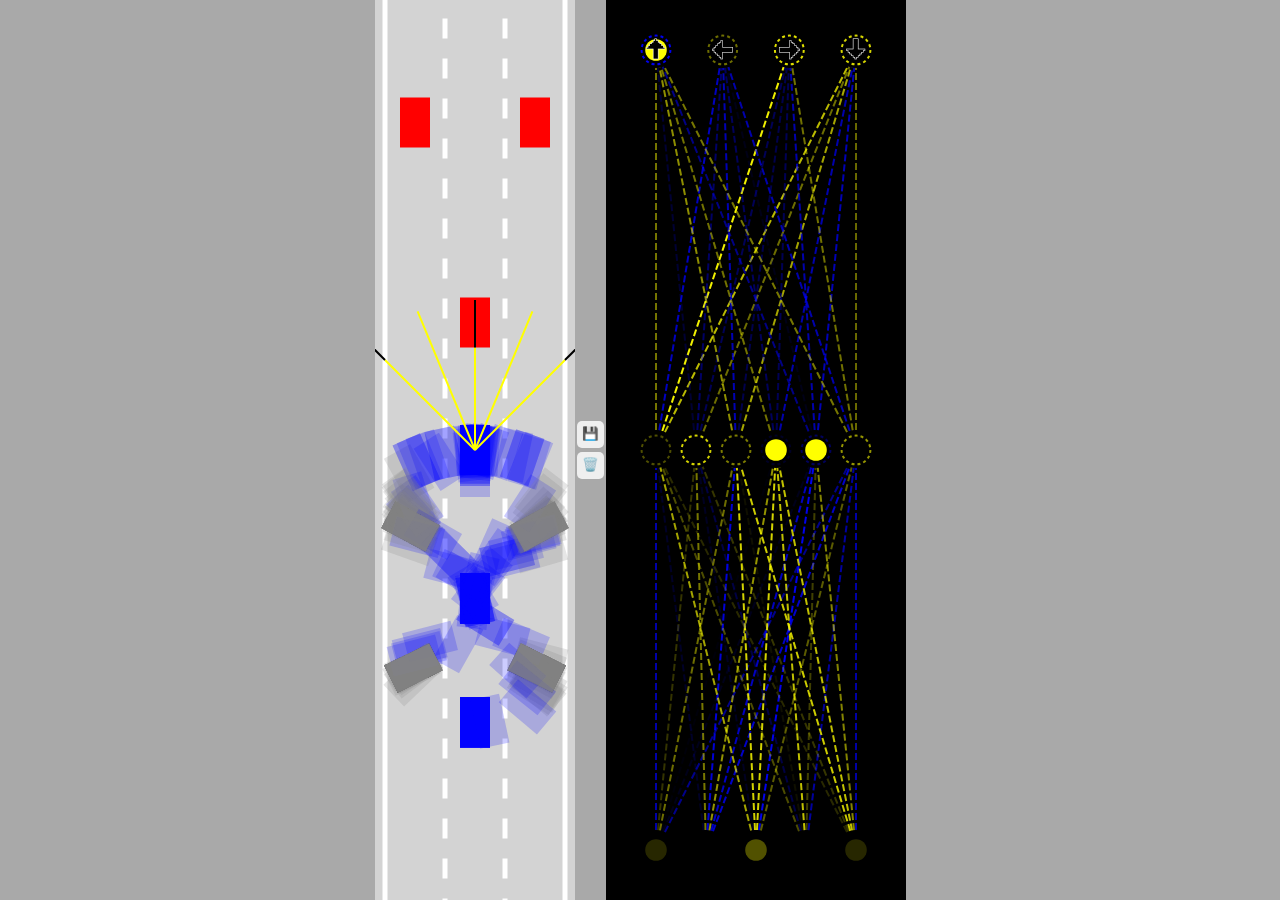
<file: src/index.html>
<!DOCTYPE html>
<html lang="en">
  <head>
    <meta charset="UTF-8" />
    <meta http-equiv="X-UA-Compatible" content="IE=edge" />
    <meta name="viewport" content="width=device-width, initial-scale=1.0" />

    <link rel="stylesheet" href="style.css" />
    <script src="network.js" defer></script>
    <script src="visualizer.js" defer></script>
    <script src="utils.js" defer></script>
    <script src="sensor.js" defer></script>
    <script src="road.js" defer></script>
    <script src="controls.js" defer></script>
    <script src="car.js" defer></script>
    <script src="main.js" defer></script>

    <title>Self-driving car - No Libraries</title>
  </head>
  <body>
    <canvas id="carCanvas"></canvas>
    <div id="verticalButtons">
      <button onclick="save()">💾</button>
      <button onclick="discard()">🗑️</button>
    </div>
    <canvas id="networkCanvas"></canvas>
  </body>
</html>
</file>
<file: src/style.css>
body {
  display: flex;
  justify-content: center;
  align-items: center;
  margin: 0;
  background: darkgray;
  overflow: hidden;
}

#verticalButtons {
  display: flex;
  flex-direction: column;
}

button {
  margin: 2px;
  padding: 5px 5px 7px 5px;
  border: none;
  border-radius: 5px;
  cursor: pointer;
}
button:hover {
  background: blue;
}

#carCanvas {
  background: lightgray;
}

#networkCanvas {
  background: black;
}
</file>
